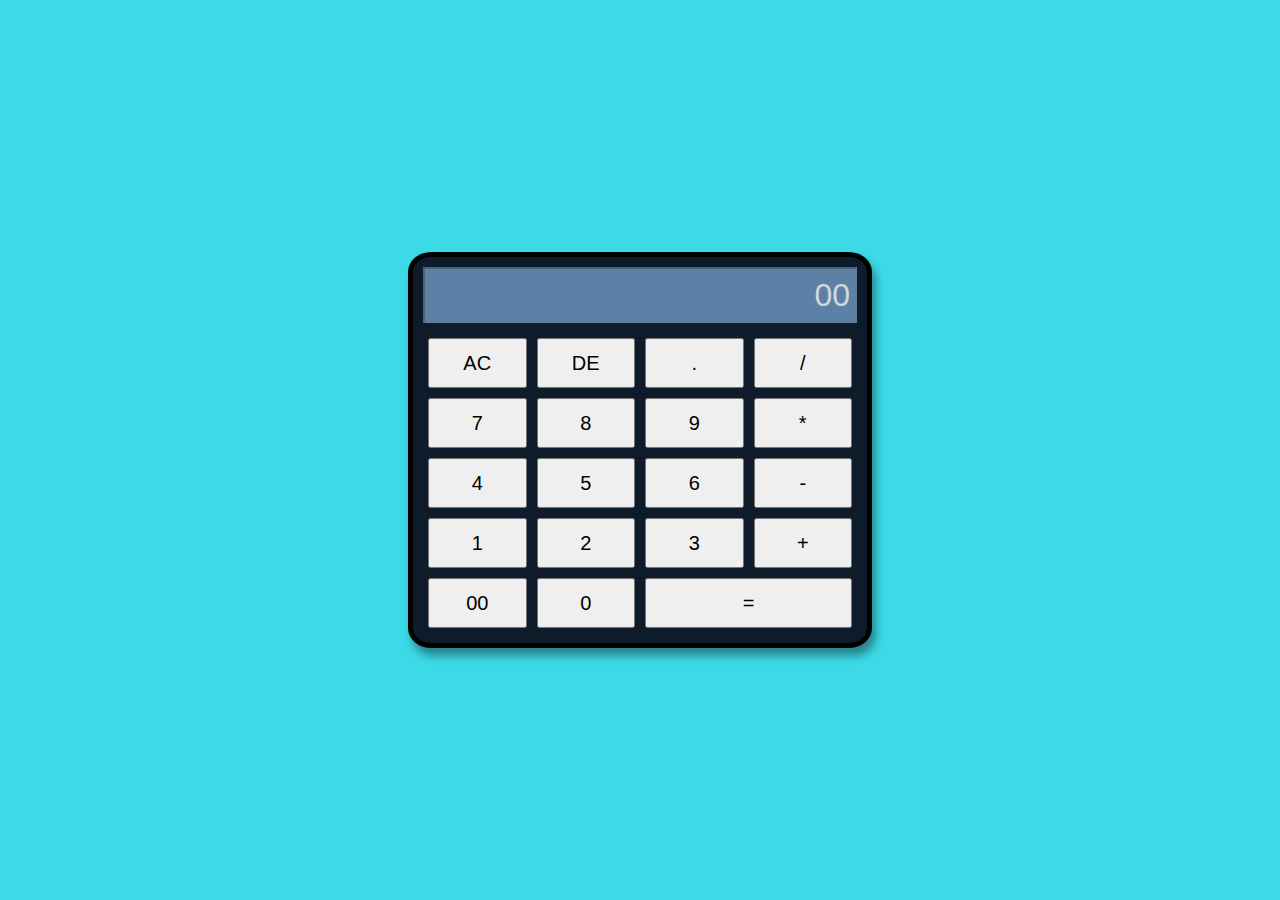
<file: Calculator/index.html>
<!DOCTYPE html>
<html lang="en">
<head>
    <meta charset="UTF-8">
    <meta name="viewport" content="width=device-width, initial-scale=1.0">
    <link rel="stylesheet" type="text/css" href="./style.css"/>
    <title>calculator</title>
</head>
<body>
    <div id="calculator">
        <input type="text" id="display" disabled/>
        <br/>

        <button id="ac" class="operator">AC</button>
        <button id="de" class="operator">DE</button>
        <button id="." class="operator">.</button>
        <button id="/" class="operator">/</button>
        <br/>

        <button id="7" >7</button>
        <button id="8" >8</button>
        <button id="9" >9</button>
        <button id="*" class="operator">*</button>
        <br/>

        <button id="4" >4</button>
        <button id="5" >5</button>
        <button id="6" >6</button>
        <button id="-" class="operator">-</button>
        <br/>

        <button id="1" >1</button>
        <button id="2" >2</button>
        <button id="3" >3</button>
        <button id="+" class="operator">+</button>
        <br/>

        <button id="00" >00</button>
        <button id="0" >0</button>
        <button id="=" class="equal operator">=</button>
        <br/>
    </div>
    <script type="text/javascript" src="./index.js"></script>
</body>
</html>
</file>
<file: Calculator/style.css>
body{
    text-align: center;
    margin: 0;
    background-color: #3cd9e7;
    display: flex;
    align-items: center;
    justify-content: center;
    height: 100vh;
}

#calculator{
    min-width: 360px;
    background-color: #0d1b2a;
    border: 5px solid black;
    border-radius: 5%;
    box-shadow: 4.0px 8.0px 8.0px hsl(0deg 0% 0% / 0.38);
    padding: 10px;
}

#display{
    margin: 0;
    padding: 5px;
    width: 100%;
    height: 56px;
    font-size: 2rem;
    margin-bottom: 10px;
    box-sizing: border-box;
    text-align: right;
    color: #dde1e1e8;
    background-color: rgba(128, 172, 219, 0.7);
}

button{
    width: calc(25% - 10px);
    height: 50px;
    font-size: 20px;
    float: left;
    margin: 5px 5px;
}

.equal{
    width: calc(50% - 10px);
}
</file>
